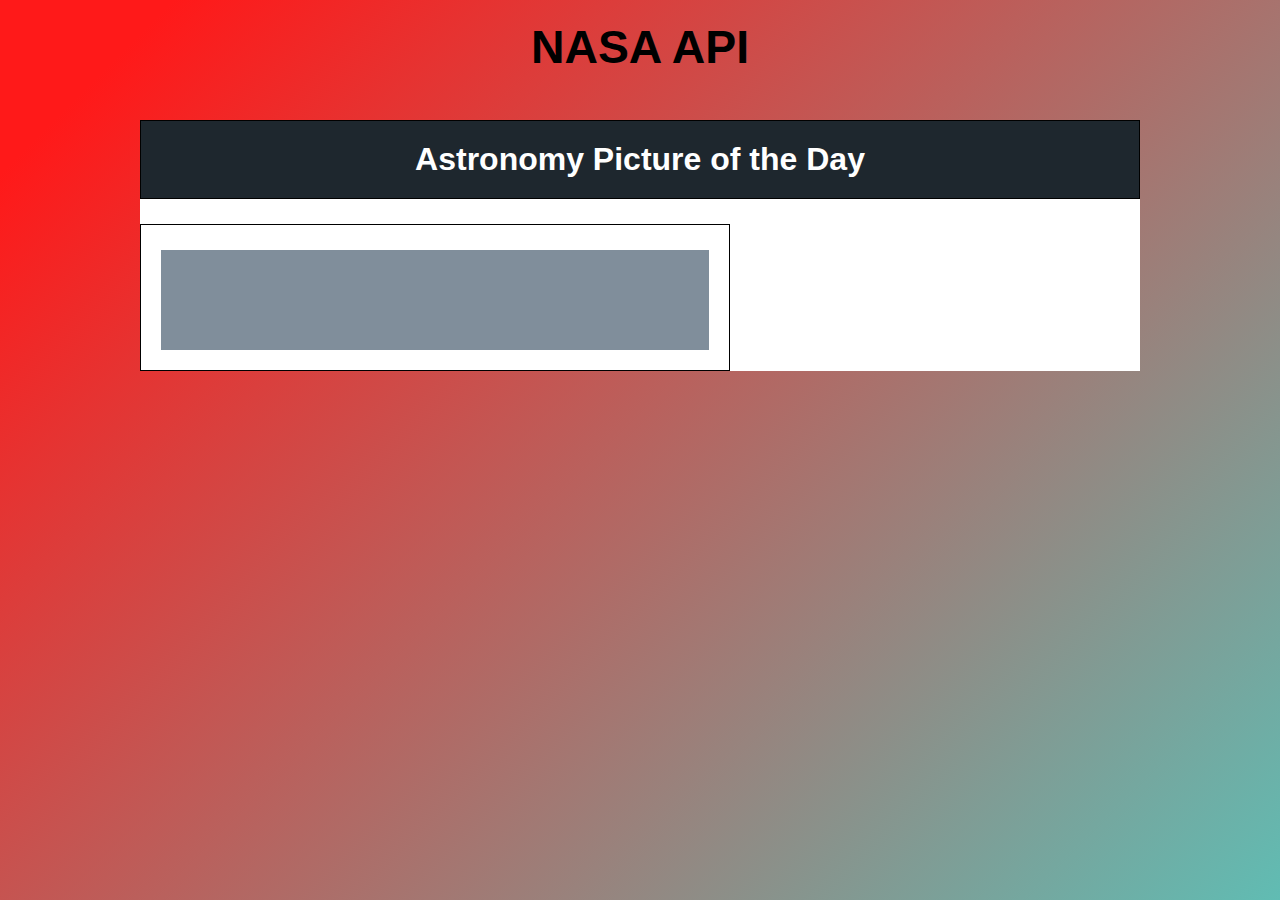
<file: API-Vanilla-JavaScript-main/index.html>
<!DOCTYPE html>
<html lang="en">
<head>
    <meta charset="UTF-8">
    <meta http-equiv="X-UA-Compatible" content="IE=edge">
    <meta name="viewport" content="width=device-width, initial-scale=1.0">
    <title>Nasa Api</title>
    <link rel="stylesheet" href="style.css">
</head>
<body>
    
<header class="title">
    <h1>NASA API</h1>
</header>
   <div class="container">
    <header class="header">
        <h1> Astronomy Picture of the Day</h1>
    </header>
    <main class="content">
        <article class="article">
            <h1 id="titulo"></h1>
            <p id="fecha"></p>
            <p id="descripcion"></p>
            <div id = "c_multimedia" class="img"></div>

        </article> 

    </main> 
    

</div>    
    <script src="index.js"></script>
</body>
</html>
</file>
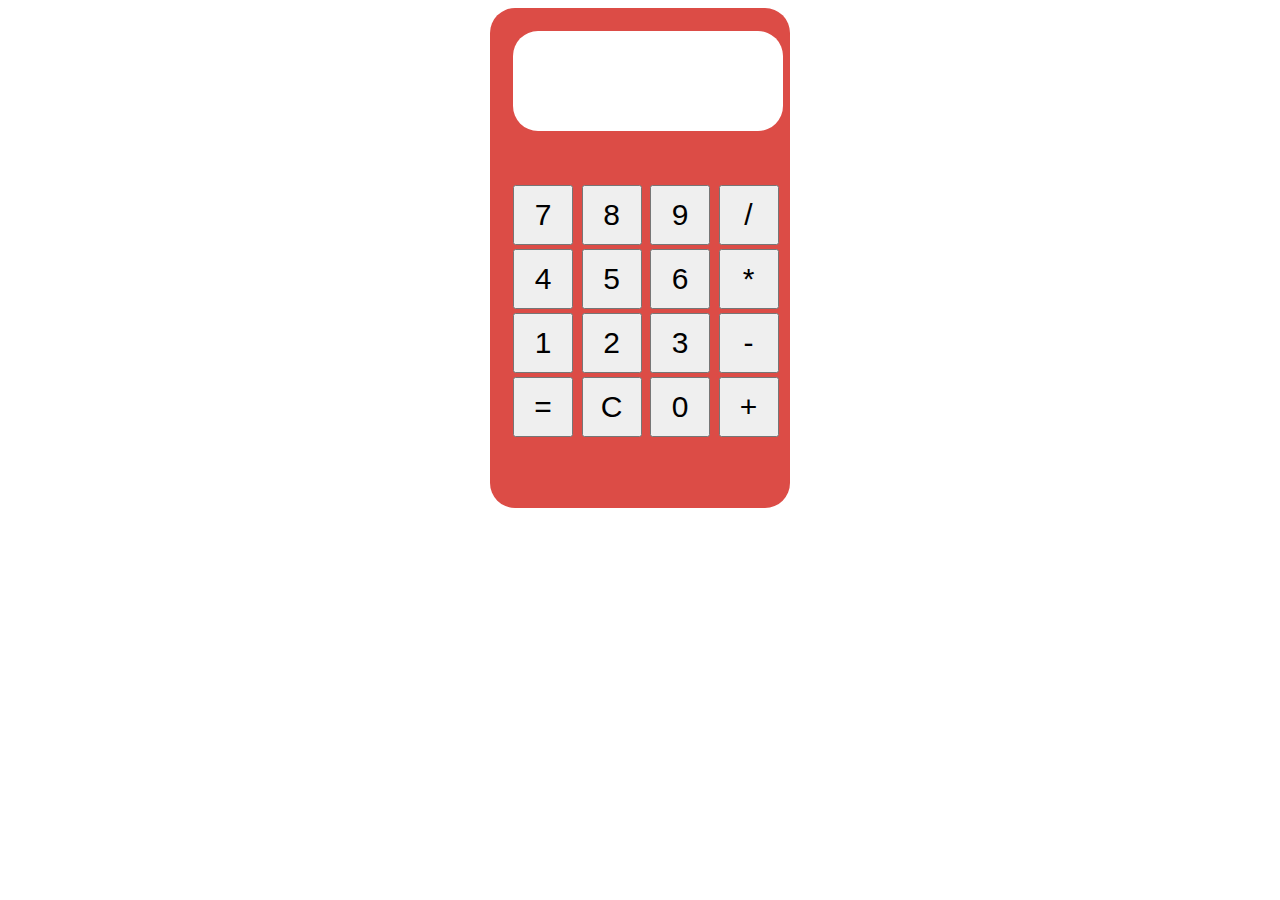
<file: calculadorasencilla.html>
<!DOCTYPE html>
<html lang="en">
<head>
    
    <meta charset="UTF-8">
    <meta http-equiv="X-UA-Compatible" content="IE=edge">
    <meta name="viewport" content="width=device-width, initial-scale=1.0">
    <title>Calculadora con Java escrip</title>
    <link rel="stylesheet" href="estilos.css">
    
</head>
<body onload="init();">
    <table class="calculadora">
    <tr>
        <td colspan="4"> <span id="resultado"></span></td>
    </tr>
    <tr>
            <td><button id="siete">7</button></td>
            <td><button id="ocho">8</button></td>
            <td><button id="nueve">9</button></td>
            <td><button id="division">/</button></td>
        </td>
    </tr>
    <tr>
            <td><button id="cuatro">4</button></td>
            <td><button id="cinco">5</button></td>
            <td><button id="seis">6</button></td>
            <td><button id="multiplicacion">*</button></td>
    </tr>
    <tr>
        <td><button id="uno">1</button></td>
        <td><button id="dos">2</button></td>
        <td><button id="tres">3</button></td>
        <td><button id="resta">-</button></td>
</tr>
<tr>
    <td><button id="igual">=</button></td>
    <td><button id="reset">C</button></td>
    <td><button id="cero">0</button></td>
    <td><button id="suma">+</button></td>
</tr>
    </table>
    <script src="funcionalidad.js"></script>

</body>
</html>
</file>
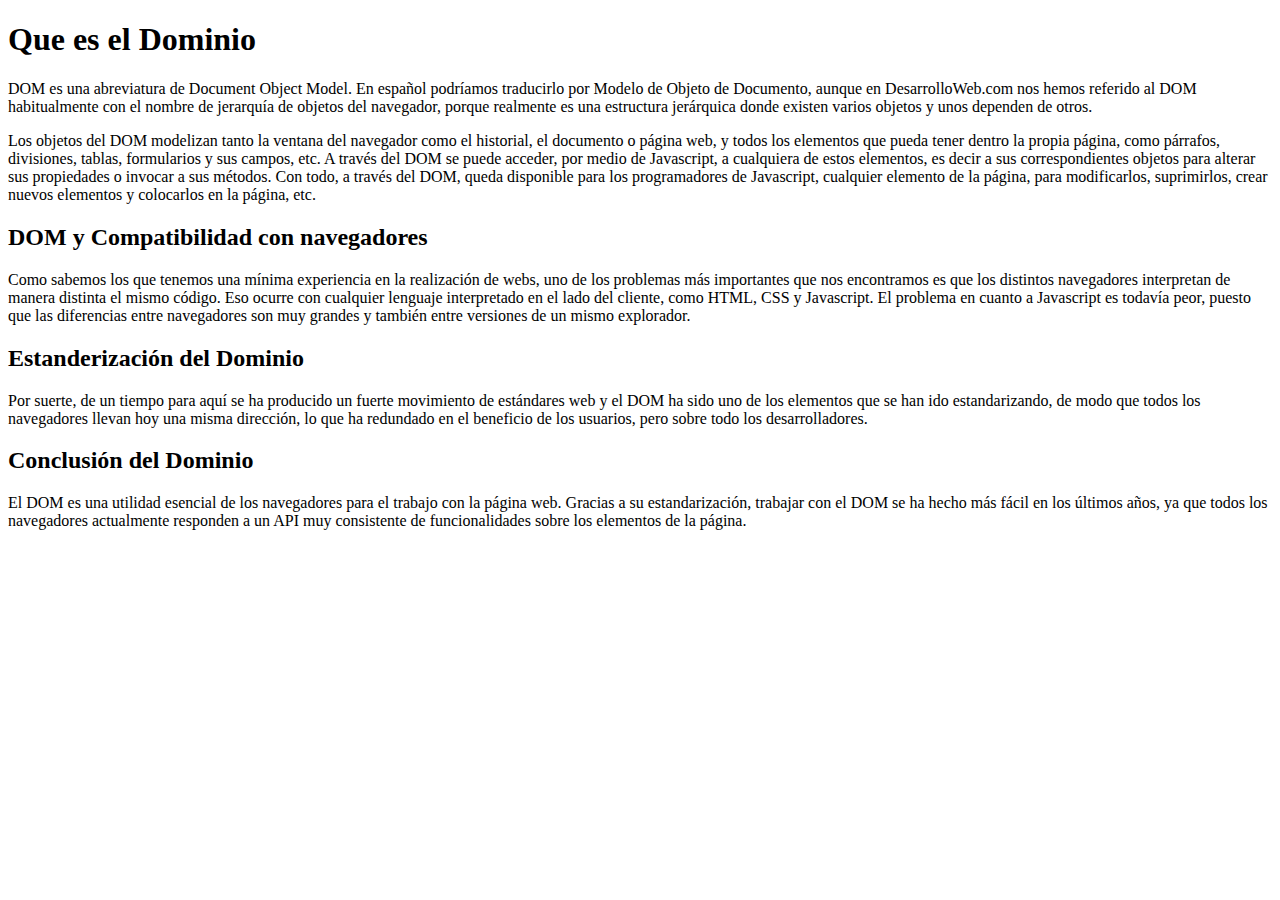
<file: consulta_1.html>
<!DOCTYPE html>
<html lang="es">
<head>
    <meta charset="UTF-8">
    <meta http-equiv="X-UA-Compatible" content="IE=edge">
    <meta name="viewport" content="width=device-width, initial-scale=1.0">
    <title>Document</title>
</head>
<body>
    <section>
        <h1>Que es el Dominio</h1>
        <p>
            DOM es una abreviatura de Document Object Model. En español podríamos traducirlo por Modelo de Objeto de Documento, aunque en DesarrolloWeb.com nos hemos referido al DOM habitualmente con el nombre de jerarquía de objetos del navegador, 
            porque realmente es una estructura jerárquica donde existen varios objetos y unos dependen de otros.
        </p>
        <p>
            Los objetos del DOM modelizan tanto la ventana del navegador como el historial, el documento o página web, y todos los elementos que pueda tener dentro la propia página, como párrafos, divisiones, tablas, formularios y sus campos, etc. A través del DOM se puede acceder, por medio de Javascript, a cualquiera de estos elementos, es decir a sus correspondientes objetos para alterar sus propiedades o invocar a sus métodos. Con todo, a través del DOM, queda disponible para los programadores de Javascript, 
            cualquier elemento de la página, para modificarlos, suprimirlos, crear nuevos elementos y colocarlos en la página, etc.
        </p>
        <h2>DOM y Compatibilidad con navegadores</h2>
        <p>
            Como sabemos los que tenemos una mínima experiencia en la realización de webs, uno de los problemas más importantes que nos encontramos es que los distintos navegadores interpretan de manera distinta el mismo código. Eso ocurre con cualquier lenguaje interpretado en el lado del cliente, como HTML, CSS y Javascript. El problema en cuanto a Javascript es todavía peor, 
            puesto que las diferencias entre navegadores son muy grandes y también entre versiones de un mismo explorador.

        </p>
        <h2>Estanderización del Dominio</h2>
        <p>
            Por suerte, de un tiempo para aquí se ha producido un fuerte movimiento de estándares web y el DOM ha sido uno de los elementos que se han ido estandarizando, de modo que todos los navegadores llevan hoy una misma dirección, 
            lo que ha redundado en el beneficio de los usuarios, pero sobre todo los desarrolladores.
        </p>
        <h2>Conclusión del Dominio</h2>
        <p>
            El DOM es una utilidad esencial de los navegadores para el trabajo con la página web. Gracias a su estandarización, 
            trabajar con el DOM se ha hecho más fácil en los últimos años, ya que todos los navegadores actualmente responden a un API muy consistente de funcionalidades sobre los elementos de la página.
        </p>
    </section>
</body>
</html>
</file>
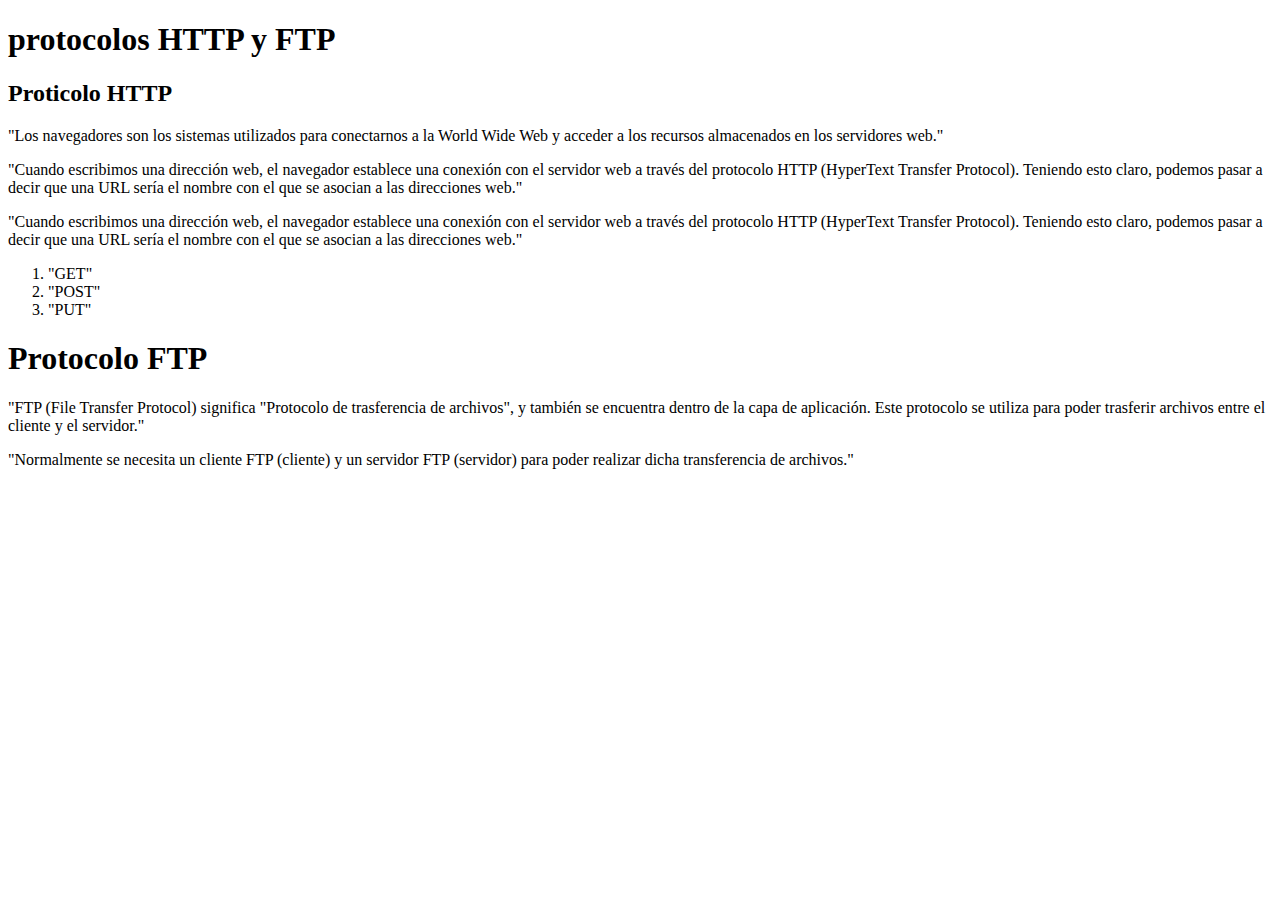
<file: Consulta_2.html>
<!DOCTYPE html>
<html lang="en">
<head>
    <meta charset="UTF-8">
    <meta http-equiv="X-UA-Compatible" content="IE=edge">
    <meta name="viewport" content="width=device-width, initial-scale=1.0">
    <title>Document</title>
</head>
<body>
    <section>
        <h1>protocolos HTTP y FTP</h1>
        <h2>Proticolo HTTP</h2>
        <P>
        "Los navegadores son los sistemas utilizados para conectarnos a la World Wide Web y 
        acceder a los recursos almacenados en los servidores web."
        </P>
        <P>
        "Cuando escribimos una dirección web, el navegador establece una conexión con el servidor web a través del protocolo HTTP (HyperText Transfer Protocol). 
        Teniendo esto claro, podemos pasar a decir que una URL sería el nombre con el que se asocian a las direcciones web."
        </P>
        <p>
        "Cuando escribimos una dirección web, el navegador establece una conexión con el servidor web a través del protocolo HTTP (HyperText Transfer Protocol). 
        Teniendo esto claro, podemos pasar a decir que una URL sería el nombre con el que se asocian a las direcciones web."
        </p>
        <section>
            <ol>
                <li>
                    "GET"
                </li>
                <li>
                    "POST"
                </li>
                <li>
                    "PUT"
                </li>
            </ol>
            <h1>Protocolo FTP</h1>
            <p>
            "FTP (File Transfer Protocol) significa "Protocolo de trasferencia de archivos", y también se encuentra dentro de la capa de aplicación. 
            Este protocolo se utiliza para poder trasferir archivos entre el cliente y el servidor."
            </p>
            <p>
            "Normalmente se necesita un cliente FTP (cliente) y 
            un servidor FTP (servidor) para poder realizar dicha transferencia de archivos."
            </p>
        </section>
    </section>
    
</body>
</html>
</file>
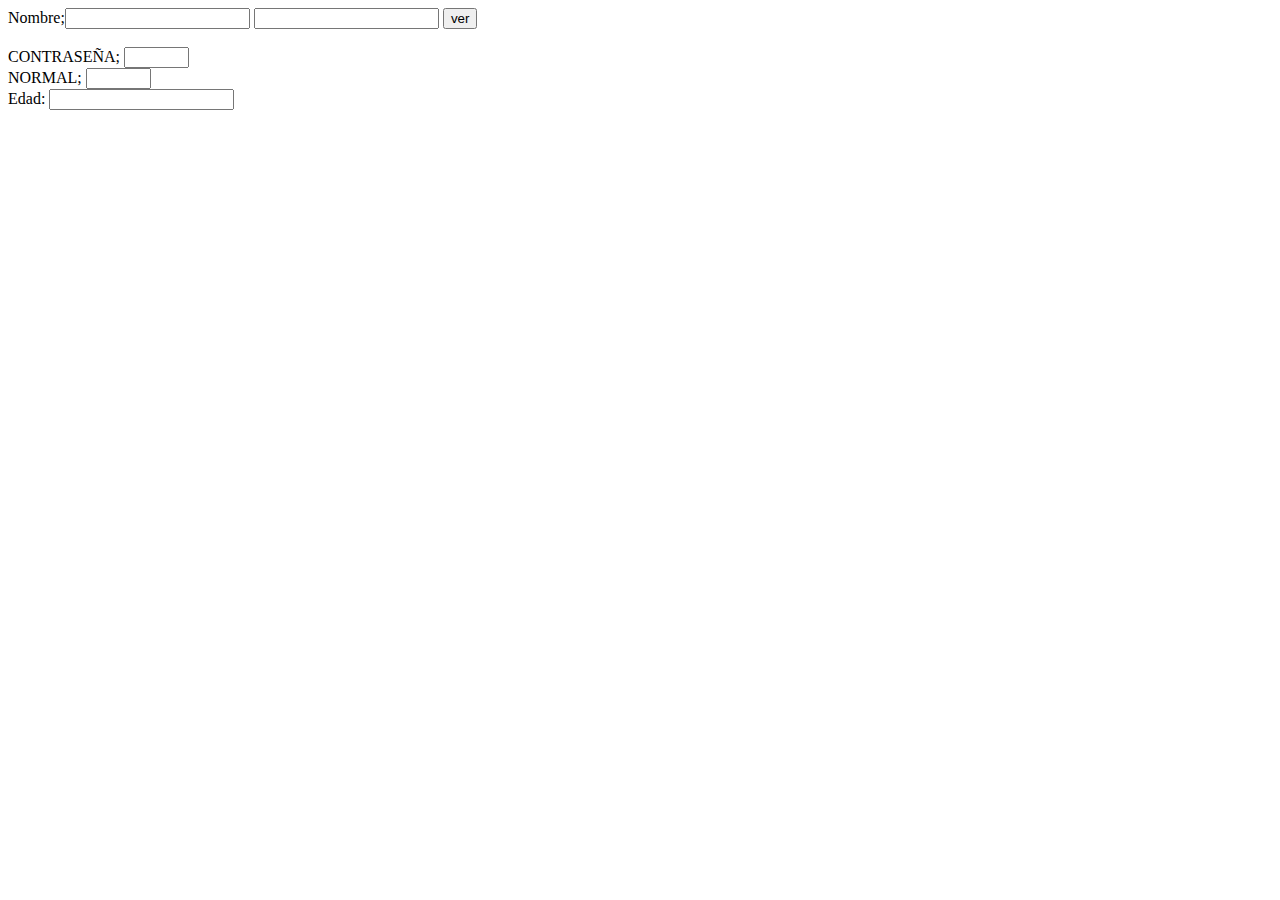
<file: ejemplojava.html>
<!DOCTYPE html>
<html lang="es">
<head>
       <meta charset="UTF-8">
    <meta http-equiv="X-UA-Compatible" content="IE=edge">
    <meta name="viewport" content="width=device-width, initial-scale=1.0">
    <title>Document</title>
    <script>
       var global=100;
       {
        var local_uno=1;
        alert("Global" +global +"Local" +local_uno);
        dos();
       }
        function dos()
       {
       var local_dos=2;
       alert("Global" +global+"Local"+local_dos);
        }
          
    </script>
    <script>
        function ver(edad)
        {
            var Edad=parceint(cedad.value);
            if(edad<=18)
            alert("no tienes acceso\nDebes tener 18");
            else
            alert("bienvenido a la pagina");
        }
    </script>
    <script>
        function valor()
        {
            var nombre;
            nombre=prompt("Introduce Nombre:","");
            alert("hola"+nombre);
        }
    </script>
</head>
<body>
    <form>
        Nombre;<input type="text"
        name="cnombre" size="20">
        <input type="text"
        name="cnombre" size="20">
        <input type="button" value="ver"
        onclick=muestra(this.form.cnombre)
        ;>
    
    
    </form>
    <br>
    <form>
        CONTRASEÑA;
        <input type="pasword" name="secre" size="5"
        onkeyup=pasa(secre,caja);>
        <br>
        NORMAL;
        <input type="text"  name="caja " size="5">
        </form>   
        
        Edad:
        <input type="text" name="cedad size="3"
        onblur=ver(cedad);>
</body>
</html>
</file>
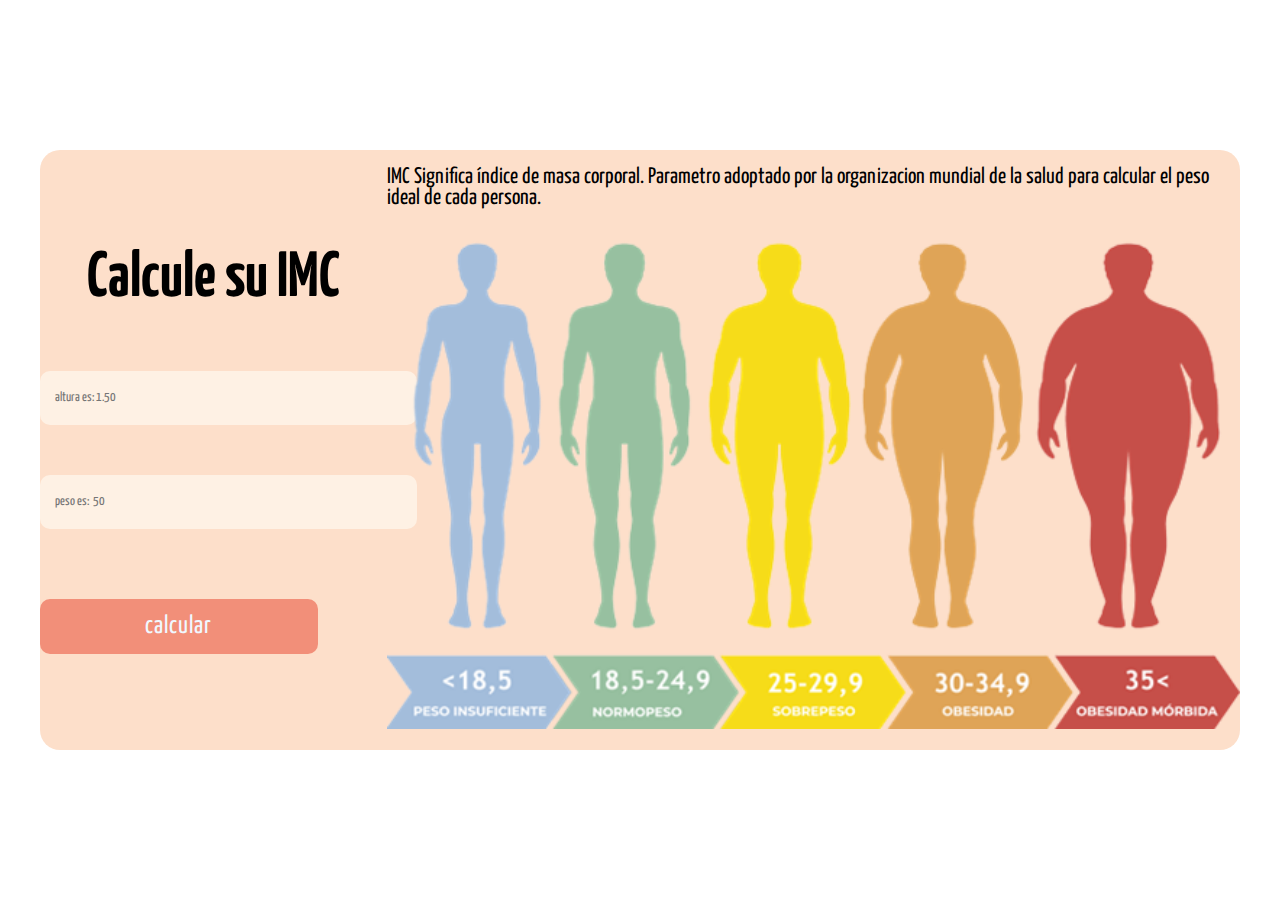
<file: IMC.html>
<!DOCTYPE html>
<html lang="en">
<head>
    <meta charset="UTF-8">
    <meta http-equiv="X-UA-Compatible" content="IE=edge">
    <meta name="viewport" content="width=device-width, initial-scale=1.0">
  <link rel="stylesheet" href="imc.css">
    <title>IMC</title>
</head>
<body>
    <div class="container">
        <!-- Caja general-->
        <div class="box">
           <!-- Caja izquierda--> 
           <div class="left">
            <h1>Calcule su  IMC</h1>
           <input type="number" placeholder="altura es: 1.50 " id="altura">
           <input type="number" placeholder="peso es:  50 " id="peso">
           <button id="button">calcular</button>
           </div>

            <!-- Caja Derecha-->
           <div class="rigth">           
            <p>IMC Significa índice de masa corporal. Parametro adoptado 
                por la organizacion mundial de la salud para calcular el 
                peso ideal de cada persona.</p>
                <img src="Imagenes/Peso_ideal_de_cada_persona.png" alt="" class="Imagenes" id="Imagenes">

          </div>
                     
          </div>
        
     </div>

   
 <script src="imc.js"> </script>
</body>
</html>
</file>
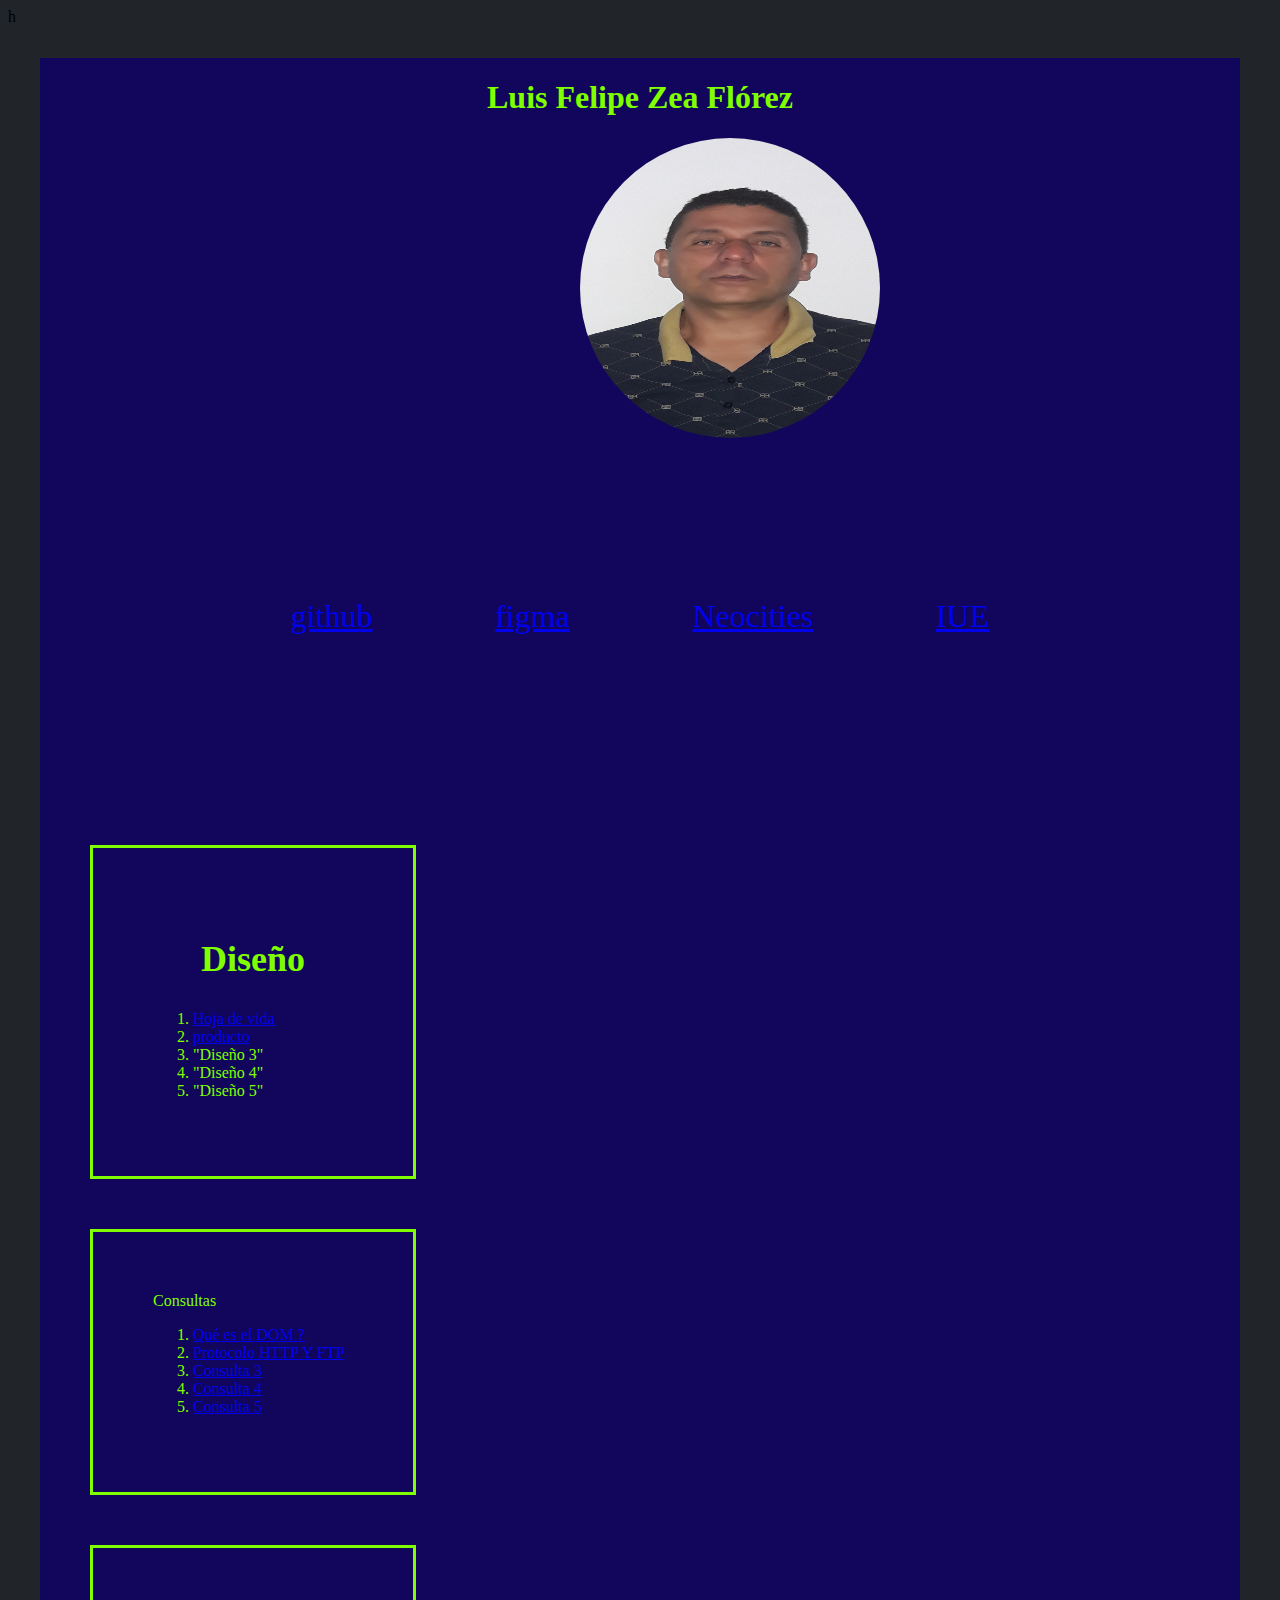
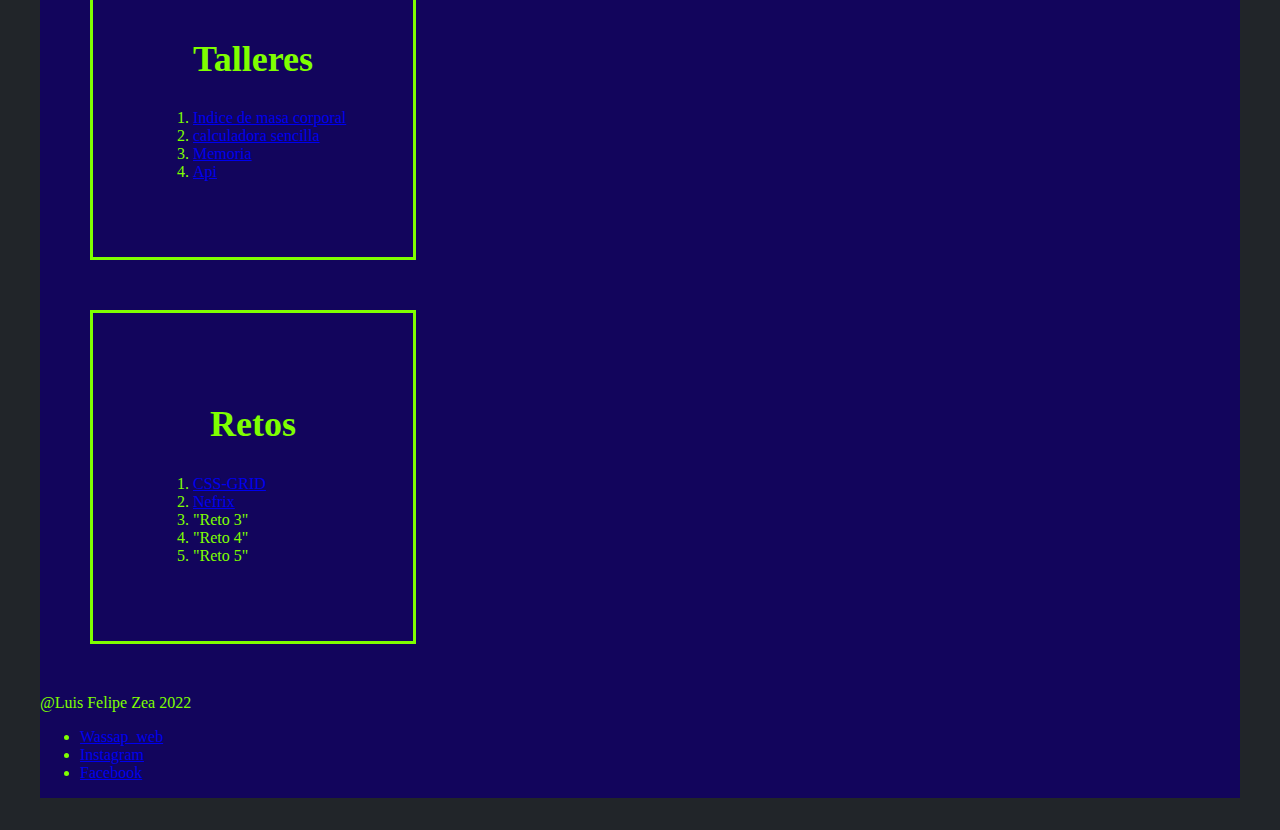
<file: PortaFolio_Entrega.html>
<!DOCTYPE html>
<html lang="en">
<head>
    <meta charset="UTF-8">
    <meta http-equiv="X-UA-Compatible" content="IE=edge">
    <meta name="viewport" content="width=device-width, initial-scale=1.0">
    <title>Portafolio</title>
    <link rel="stylesheet" href="styless.css">
    <link rel="apple-touch-icon" sizes="180x180" href="./Imagenes/step03.png">
    <link rel="preconect" href="https://fonts.googleapis.com">
    <link rel="preconect" href="https://fonts.gstatic.com">
    <link rel="preconect" href="https://cdn.jsdelivr.net/npm/bootstrap-icons@1.9.1/font/bootstrap-icons.css">
</head>
<body>h
    <section class="contenedor">
        <header class="encabezado">
            <section class="nombre">
                <h1>Luis Felipe Zea Flórez</h1>
            </section>
            <section class="foto-container">
                <img class="centrar" src="./Imagenes/LUIS_HOJA1.jpg" alt="" width="300">
            </section>
            <section class="enlaces">
                <p>
                    <a  href="https://github.com/" target="_parent">github</a>
                </p>
                <p>
                    <a href="https://www.figma.com/" target="_parent">figma</a>
                </p>
                <p>
                    <a href="https://neocities.org/" target="_parent">Neocities</a>
                </p>
                <p>
                    <a href="https://www.iue.edu.co/" target="_parent">IUE</a>
                </p>
            </section>
             </header>
             <section class="caja">
                <article>
                    <h2 _msthash="1297959" _msttexthash="95472">Diseño</h2>
                    <ol>
                        <li>
                            <a href="https://www.figma.com/file/3aAocLmuqZfvSSRFbJ3AAu/figma-clase" target="_parent" rel="Diseño de hoja de vida">Hoja de vida</a>
                        </li>
                        <li>
                            <a href="https://www.figma.com/proto/4NrYQJbcLjxRzxL8tOtoBk/Untitled?node-id=0%3A1" target="_parent" rel="diseño cubotecnologico">producto</a>
                        </li>
                        <li _msthash="1594996" _msttexthash="104091">
                            "Diseño 3"
                        </li>
                        <li>
                            "Diseño 4"
                        </li>
                        <li>
                            "Diseño 5"
                        </li>
                    </ol>
                </article>
                <article>
                    <h2_msthash="1298219" _msttexthash="138723">Consultas</h2>
                    <ol>
                        <li>
                            <a href="consulta_1.html" target="_blank" rel="consulta1">Qué es el DOM ?</a>
                        </li>
                        <li>
                            <a href="Consulta_2.html" target="_parent" rel="consulta1">Protocolo HTTP Y FTP</a>
                        </li>
                        <li>
                            <a href="consulta3" target="_parent" rel="Consulta3">Consulta 3</a>
                        </li>
                        <li>
                            <a href="consulta4" target="_parent" rel="Consulta4">Consulta 4</a>
                        </li>
                        <li>
                            <a href="consulta5" target="_parent" rel="consulta5">Consulta 5</a>
                        </li>
                    </ol>
                </article>
                <article>
                    <h2>Talleres</h2>
                    <ol>
                        <li>
                            <a href="calcular IMC(Indice_Masa_Corporal/IMC.html" target="_blank" rel="Taller1">Indice de masa corporal</a>
                        </li>
                        <li>
                            <a href="calculadorasencilla.html" target="_blank" rel="Taller2">calculadora sencilla</a>
                        </li>
                        <li>
                            <a href="juegodememoria-main/index.html" target="_blank" rel="Taller3">Memoria</a>
                        </li>
                        <li>
                            <a href="API-Vanilla-JavaScript-main/index.html" target="_blank" rel="Taller3">Api</a>
                        </li>
                    </ol>
                </article>
                <article>
                    <h2>Retos</h2>
                    <ol>
                        <li>
                            <a href="CSS-GRID-LAYOUT-main/index.html" target="_blank" rel="Taller3">CSS-GRID</a>
                        </li>
                        <li>
                            <a href="Reto_Nefrix/p-gina-estilo-netflix-master/index.html" target="_blank" rel="Reto2">Nefrix</a>
                        </li>
                        <li>
                            "Reto 3"
                        </li>
                        <li>
                            "Reto 4"
                        </li>
                        <li>
                            "Reto 5"
                        </li>
                
                    </ol>
                </article>
             </section>
             <footer>
                <span>@Luis Felipe Zea 2022</span>
                <ul>
                    <li class="ms-3">
                        <a class="text-muted" href="https://web.whatsapp.com/" target="_parent" >Wassap_web</a>
                    </li>
                    <li class="ms-3">
                        <a class="text-muted" href="https://www.instagram.com/cubotecnologico/">Instagram</a>
                    </li>
                    <li class="ms-3">
                        <a class="text-muted" href="https://www.facebook.com/">Facebook</a>

                    </li>
                </ul>
             </footer>
        
        
    </div>
    
</body>
</html>
</file>
<file: API-Vanilla-JavaScript-main/style.css>
*{
    margin: 0;
    padding: 0;
}
body {
    margin: auto;
    font-family: -apple-system, BlinkMacSystemFont, sans-serif;
    overflow: auto;
    background: linear-gradient(315deg, rgba(101,0,94,1) 3%, rgba(60,132,206,1) 38%, rgba(48,238,226,1) 68%, rgba(255,25,25,1) 98%);
    animation: gradient 15s ease infinite;
    background-size: 400% 400%;
    background-attachment: fixed;
}

@keyframes gradient {
    0% {
        background-position: 0% 0%;
    }
    50% {
        background-position: 100% 100%;
    }
    100% {
        background-position: 0% 0%;
    }
}

.wave {
    background: rgb(255 255 255 / 25%);
    border-radius: 1000% 1000% 0 0;
    position: fixed;
    width: 200%;
    height: 12em;
    animation: wave 10s -3s linear infinite;
    transform: translate3d(0, 0, 0);
    opacity: 0.8;
    bottom: 0;
    left: 0;
    z-index: -1;
}

.wave:nth-of-type(2) {
    bottom: -1.25em;
    animation: wave 18s linear reverse infinite;
    opacity: 0.8;
}

.wave:nth-of-type(3) {
    bottom: -2.5em;
    animation: wave 20s -1s reverse infinite;
    opacity: 0.9;
}

@keyframes wave {
    2% {
        transform: translateX(1);
    }

    25% {
        transform: translateX(-25%);
    }

    50% {
        transform: translateX(-50%);
    }

    75% {
        transform: translateX(-25%);
    }

    100% {
        transform: translateX(1);
    }
} 

.title h1{
    padding: 20px 0;
    text-align: center;
    font-size: 2.9em;
    text-transform: uppercase;
} 

.container{
    background: #fff;
    width: 90%;
    max-width: 1000px;
    margin: 1.6em auto;
    display: grid;
    gap:1.6em;
    grid-template-columns: repeat(5,1fr);
} 

.container > .header,
.container > .content,
.container > div{
    background: #fff;
    padding: 20px;
    border: 1px solid #000000;
} 

.container .header{
   grid-column: 1/6;
   background: #1e272e;
   color: #fff; 
   text-align: center;
} 

.container > .content{
    grid-column: span 3;
} 

.content > .article{
    background: #808e9b;
    padding: 20px;
    margin-top: 5px;
    color: #dfe6e9;
} 

.content .article h1,
.content .article p {
    padding: 10px;
} 
.container > .content img{
    width: 100%;
    margin-top: 5px;
}
</file>
<file: estilos.css>
.calculadora{
    display: block;
    margin:0 auto;
    padding: 20px;
    background-color: #DC4C46;
    width: 300px;
    height: 500PX;
    border-radius: 25px;
}

.calculadora button{
    display: block;
    width: 60px;
    height: 60px;
    font-size: 30px;
}
#resultado{
    display: block;
    text-align: center;
    font-size: 40px;
    margin-bottom: 50px;
    width: 270px;
    height: 100px;
    line-height: 100px;
    background-color: #fff;
    border-radius: 25px;
    overflow-y: scroll;
}
</file>
<file: imc.css>
@import url('https://fonts.googleapis.com/css2?family=Roboto:ital,wght@0,100;1,700&family=Yanone+Kaffeesatz:wght@600&display=swap');
/*configuracion general */ 

*{margin: 0; padding: 0; box-sizing: 0;  font-family: yanone kaffeesatz;}

.container
{
    display: flex;
    width: 100%;
    height: 100vh;
    justify-content: center;
    align-items: center;
}
/* Caja general */
.box{
    display: flex;
    align-items: center;
    background-color: #fddfca;
    max-width: 1200px;
    margin: 0 20px;
    height: 600px;
    border-radius: 20px;
}
/* Caja izquierda */
.box.left{
    width: 100%;
    margin-right: 50px;
    margin-left: 20px;
    max-width: 600px;
}
h1{
    font-size: 4rem;
    margin-bottom: 60px;
    text-align: center;
}

input {
    width: 100%;
    border: none;
    border-radius: 10px;
    padding: 20px 15px;
    margin-bottom: 50px;
    font-size: 1,2rem;
    outline: none;
    background-color: #fef1e4;
    }
button{
        background-color: #f28f79;
        color: aliceblue;
        font-size: 1.6rem;
        letter-spacing: 1px;
        border: none;
        border-radius: 10px;
        padding: 15px;
        width: 80%;
        cursor: pointer;
        margin-top: 20px;

    }
/* Caja derecha */
.box.rigth{
    width: 100%;
    height: auto;
    justify-content: center;
    align-items: center;
    margin-left: 50px;
    margin-right: 20px;

}
img{
    width: 100%;
      }
p{
    font-size: 1.4rem;
    margin-bottom: 30px;
}
/*sensibilidad*/
@media (max-width:800px){
.box{
    flex-direction: calc();
    height: auto;
}
.rigth{
    display: flex;
    flex-direction: column;
}
img{
    width: 80%;
    margin: 10px;
    }
p{
    margin: 20px 0;
}
h1{
    margin: 20px 0;
}
input{
    width: 130px;
}
.box.left{
    padding: 0 20px;
    margin: 0 20px;
}
}
</file>
<file: styless.css>
@import url('https://fonts.googleapis.com/css2?family=Roboto:wght@100&display=swap');

element.style {
}
body{
    background: #212529;
}
.contenedor{
    background-color: rgb(18, 5, 92);
    color: chartreuse;
    margin: 32px;
    border-style: none;
}
h1{
    text-align: center;
}
.centrar{
    margin: auto;
       display: block;
       height: 300px;
       width: 300px;
       background-repeat: no-repeat;
       background-position: 50%;
       border-radius: 50%;
       background-size: 100% auto;
}
h2{
    
        color: chartreuse;
        font-size: 36px;
        text-align: center;
        align-items: center;
}
h2{
    text-align: center;
    display: block;
    font-size: 1.5em
    margin-block-start: 0.83em;
    margin-block-end: 0.83em;
    margin-inline-start: 0px;
    margin-inline-end: 0px;
    font-weight: bold;

}
article{
    width: 200px;
    margin: 5%;
    padding: 5%;
    margin: 50px;
    border-style: solid;
    text-align: cente
}
.foto-container{
    width: 10%;
    margin: auto;
}
.enlaces{
    text-align:center;
    font-size: 200%;
    display: flex;
    justify-content:  space-evenly;
    padding: 4em; 
}

.caja{
    border-radius: 50px;
    align-content: stretch;
    justify-content: center;
}
header{
    align-content: stretch;
    justify-content: center;
}
section{
    align-content: stretch;
    justify-content: center;
}
</file>
